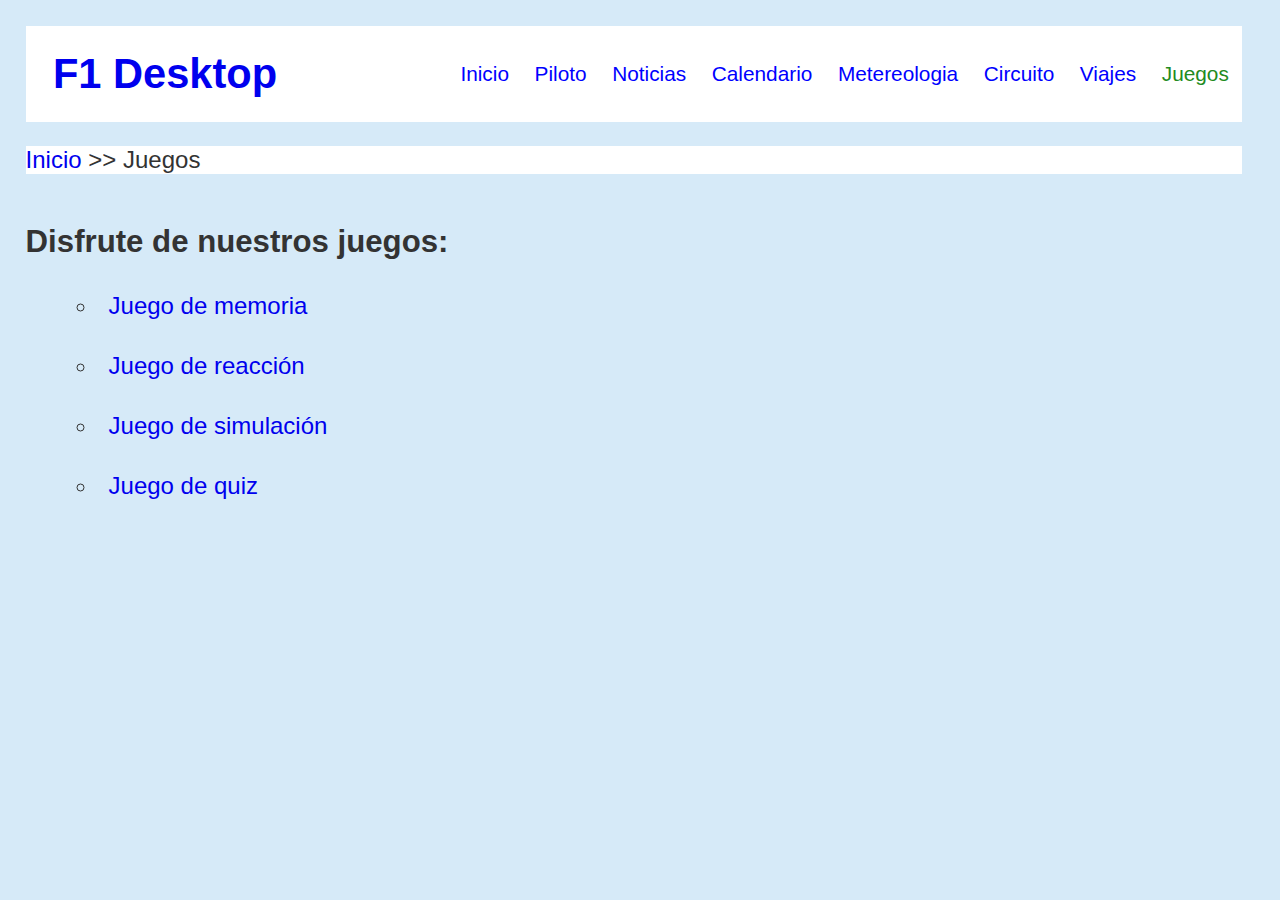
<file: juegos.html>
<!DOCTYPE HTML> 
<html lang="es"> 
<head> 
	<!-- Datos que describen el documento --> 
	<meta charset="UTF-8"/> 
	<meta name ="author" content ="Iyán Solís Rodríguez" />
	<meta name ="description" content ="juegos de f1" /> 
	<meta name ="keywords" content ="F1" /> 
	<meta name ="viewport" content ="width=device-width, initial-scale=1.0" /> 
	<title>F1 Desktop-Juegos</title>  
	<link rel="icon" href="multimedia/imagenes/icono.ico">
	<link rel="stylesheet" type="text/css" href="estilo/estilo.css" />  
	<link rel="stylesheet" type="text/css" href="estilo/layout.css" /> 
</head> 

<body> 
<header>
	<!-- Datos con el contenido que aparece en el navegador --> 
	<h1><a href="index.html" title ="inicio">F1 Desktop</a> </h1> 
		<nav> 
		<a href="index.html" title ="inicio">Inicio</a>
		<a href="piloto.html" title ="piloto">Piloto</a>
		<a href="noticias.html" title ="noticias">Noticias</a>
		<a href="calendario.html" title ="calendario">Calendario</a>
		<a href="metereologia.html" title ="metereologia">Metereologia</a>
		<a href="circuito.html" title ="circuito">Circuito</a>
		<a href="php/viajes.php" title ="viajes">Viajes</a>
		<a href="juegos.html" title ="juegos" class="active">Juegos</a>
	</nav>
</header>


<p ID="migas"><a href="index.html" title ="inicio" >Inicio</a> >> Juegos</p>
</body> 
</html>	

<section>
	<h2>Disfrute de nuestros juegos:</h2>
	<ul>
		<li><a href="memoria.html" title ="juegoMemoria">Juego de memoria</a></li>
		<li><a href="php/semaforo.php" title ="JuegoReaccion">Juego de reacción</a></li>
		<li><a href="simulador.html" title ="juegoSimulador">Juego de simulación</a></li>
		<li><a href="php/quiz.php" title="quiz">Juego de quiz</a></li>
	</ul>
</section>
</file>
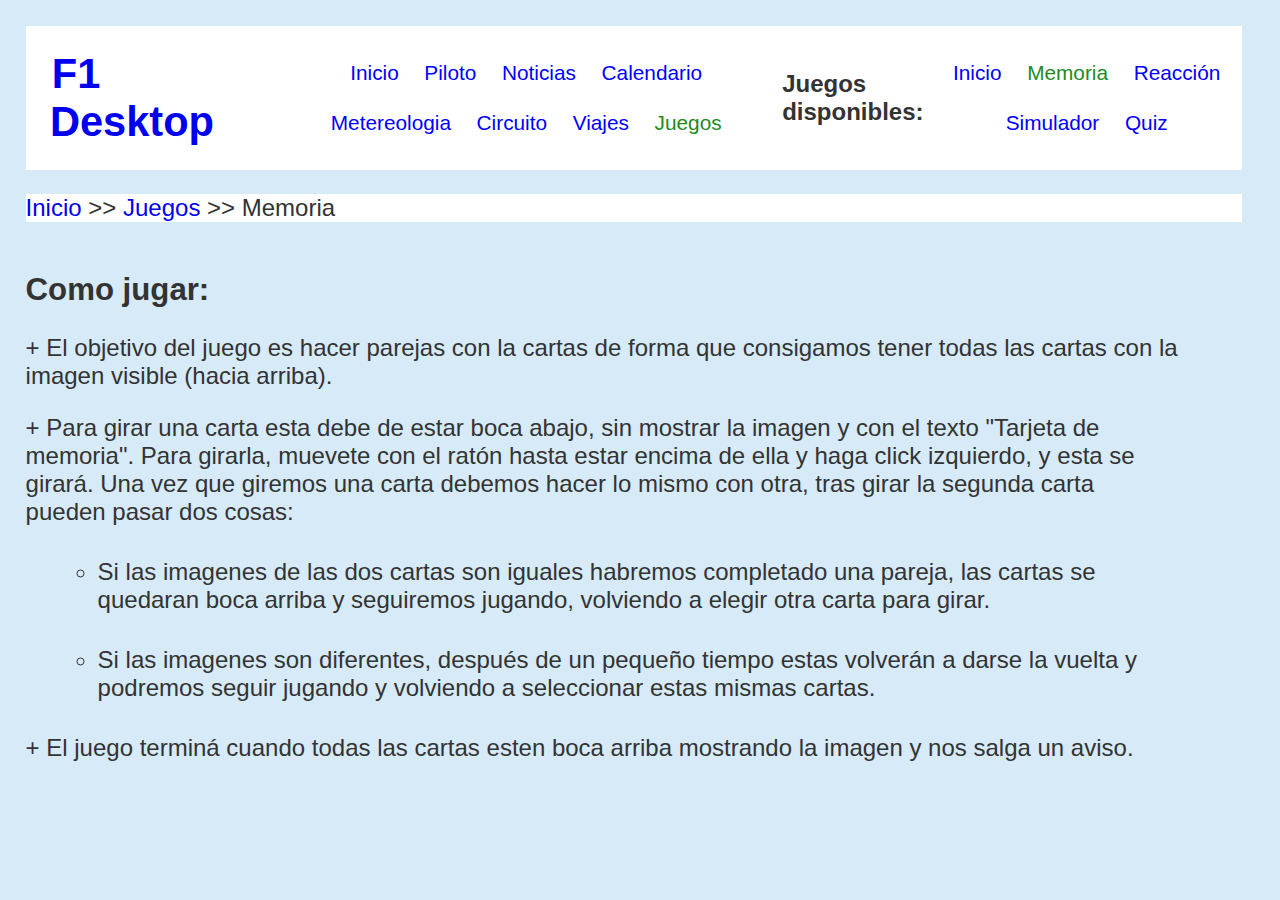
<file: memoria.html>
<!DOCTYPE HTML> 
<html lang="es"> 
<head> 
	<!-- Datos que describen el documento --> 
	<meta charset="UTF-8"/> 
	<meta name ="author" content ="Iyán Solís Rodríguez" />
	<meta name ="description" content ="juegos de f1" /> 
	<meta name ="keywords" content ="F1" /> 
	<meta name ="viewport" content ="width=device-width, initial-scale=1.0" /> 
	<title>F1 Desktop-Juegos</title>  
	<link rel="icon" href="multimedia/imagenes/icono.ico">
	<link rel="stylesheet" type="text/css" href="estilo/estilo.css" />  
	<link rel="stylesheet" type="text/css" href="estilo/layout.css" />    
	<link rel="stylesheet" type="text/css" href="estilo/memoria.css" />  	
	<script src="js/memoria.js"></script>
</head> 

<body> 
<header>
	<!-- Datos con el contenido que aparece en el navegador --> 
	<h1><a href="index.html" title ="inicio">F1 Desktop</a> </h1> 
		<nav> 
		<a href="index.html" title ="inicio">Inicio</a>
		<a href="piloto.html" title ="piloto">Piloto</a>
		<a href="noticias.html" title ="noticias">Noticias</a>
		<a href="calendario.html" title ="calendario">Calendario</a>
		<a href="metereologia.html" title ="metereologia">Metereologia</a>
		<a href="circuito.html" title ="circuito">Circuito</a>
		<a href="php/viajes.php" title ="viajes">Viajes</a>
		<a href="juegos.html" title ="juegos" class="active">Juegos</a>
	</nav>

<h3>Juegos disponibles:</h3>
<nav> 
	<a href="juegos.html" title ="inicioJuegos" >Inicio</a>
	<a href="memoria.html" title ="juegoMemoria" class = "active">Memoria</a>
	<a href="php/semaforo.php" title ="JuegoReaccion">Reacción</a>
	<a href="simulador.html" title ="juegoSimulador">Simulador</a>
	<a href="php/quiz.php" title="quiz">Quiz</a>
</nav>
</header>

<p ID="migas"><a href="index.html" title ="inicio" >Inicio</a> >> <a href="juegos.html" title ="juegos" >Juegos</a> >> Memoria</p>

<main>

	<audio src="multimedia/audios/girarCarta.mp4"></audio>

	<h2> Como jugar:</h2>
	
	<p>+ El objetivo del juego es hacer parejas con la cartas de forma que consigamos tener todas las cartas con la imagen visible (hacia arriba).</p>

	<p>
		+ Para girar una carta esta debe de estar boca abajo, sin mostrar la imagen y con el texto "Tarjeta de memoria". Para girarla, muevete con el ratón hasta 
		estar encima de ella y haga click izquierdo, y esta se girará. Una vez que giremos una carta debemos hacer lo mismo con otra, tras girar la segunda carta 
		pueden pasar dos cosas:
	</p>

	<ul>
		<li>Si las imagenes de las dos cartas son iguales habremos completado una pareja, las cartas se quedaran boca arriba y seguiremos jugando, volviendo a elegir otra carta para girar.</li>
		<li>Si las imagenes son diferentes, después de un pequeño tiempo estas volverán a darse la vuelta y podremos seguir jugando y volviendo a seleccionar estas mismas cartas.</li>
	</ul>

	<p>+ El juego terminá cuando todas las cartas esten boca arriba mostrando la imagen y nos salga un aviso.</p>

	<section></section>
</main>

</body>

</html>
</file>
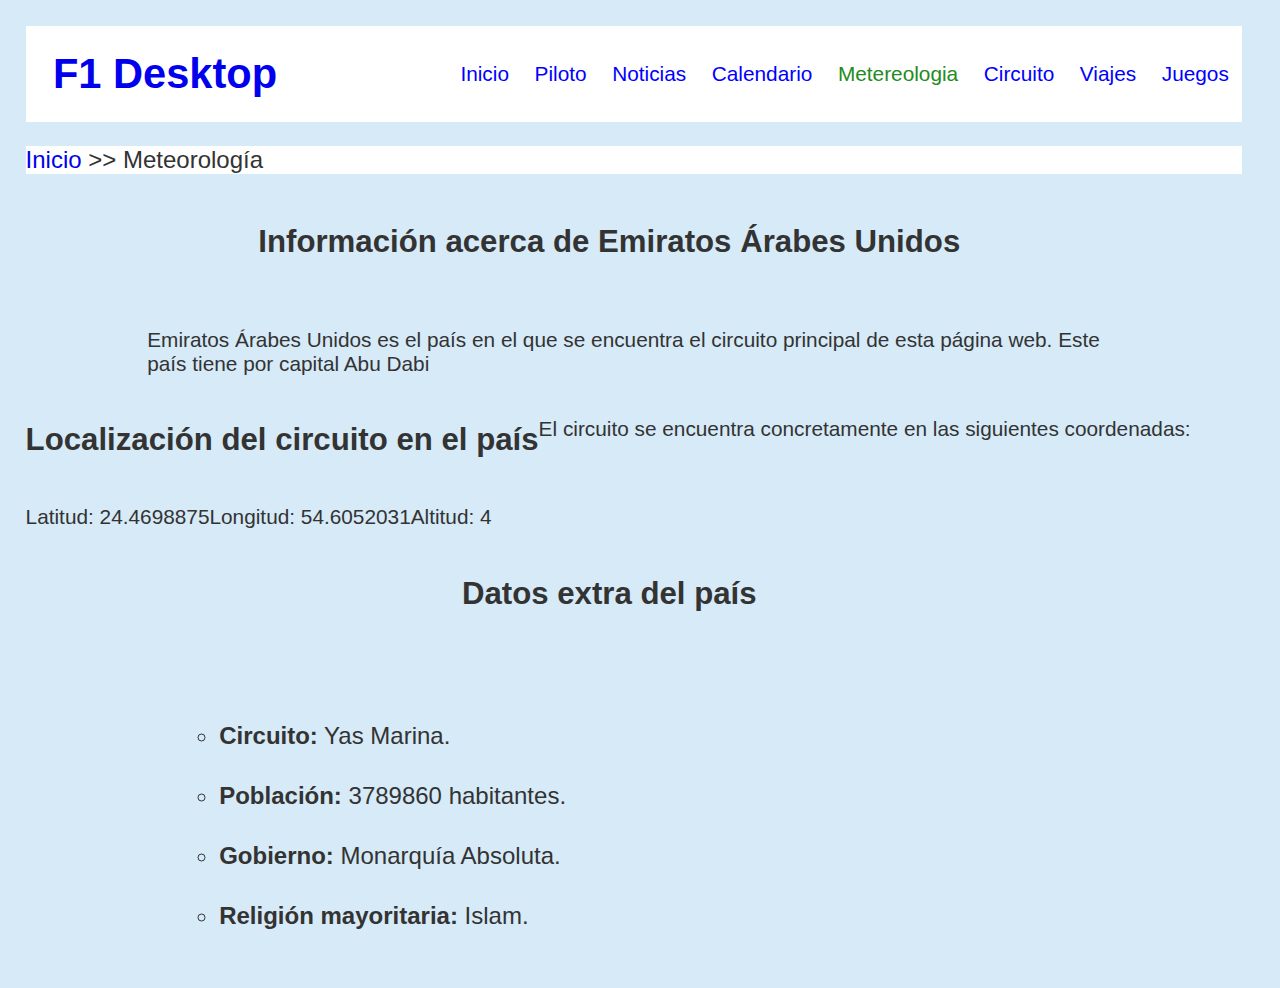
<file: metereologia.html>
<!DOCTYPE HTML> 
<html lang="es"> 
<head> 
	<!-- Datos que describen el documento --> 
	<meta charset="UTF-8"/> 
	<meta name ="author" content ="Iyán Solís Rodríguez" />
	<meta name ="description" content ="Metereologia que afecta a la F1" /> 
	<meta name ="keywords" content ="F1" /> 
	<meta name ="viewport" content ="width=device-width, initial-scale=1.0" /> 
	<title>F1 Desktop-Metereologia</title> 
	<link rel="icon" href="multimedia/imagenes/icono.ico">
	<link rel="stylesheet" type="text/css" href="estilo/estilo.css" /> 
	<link rel="stylesheet" type="text/css" href="estilo/layout.css" />
	<link rel="stylesheet" type="text/css"  href="estilo/article_elements.css"> 
	<script src="https://code.jquery.com/jquery-3.7.1.min.js"
	integrity="sha256-/JqT3SQfawRcv/BIHPThkBvs0OEvtFFmqPF/lYI/Cxo="
	crossorigin="anonymous"></script>
	<script src="js/pais.js"></script>
</head> 

<body> 

	<header>
	<!-- Datos con el contenido que aparece en el navegador --> 
	<h1> <a href="index.html" title ="inicio">F1 Desktop</a> </h1> 
		<nav> 
		<a href="index.html" title ="inicio">Inicio</a>
		<a href="piloto.html" title ="piloto">Piloto</a>
		<a href="noticias.html" title ="noticias">Noticias</a>
		<a href="calendario.html" title ="calendario">Calendario</a>
		<a href="metereologia.html" title ="metereologia" class="active">Metereologia</a>
		<a href="circuito.html" title ="circuito">Circuito</a>
		<a href="php/viajes.php" title ="viajes">Viajes</a>
		<a href="juegos.html" title ="juegos">Juegos</a>
	</nav>
</header>
<p ID="migas"><a href="index.html" title="inicio">Inicio</a> >> Meteorología</p>

<script>
	pais.showTitle();
	pais.showIntroduccion();
</script>

<h2>Localización del circuito en el país</h2>
<p>El circuito se encuentra concretamente en las siguientes coordenadas:</p>


<script>
	pais.writeCoords();
	pais.showExtraData();
</script>

<script> pais.consultarMeteorologia();</script>

</body> 
</html>
</file>
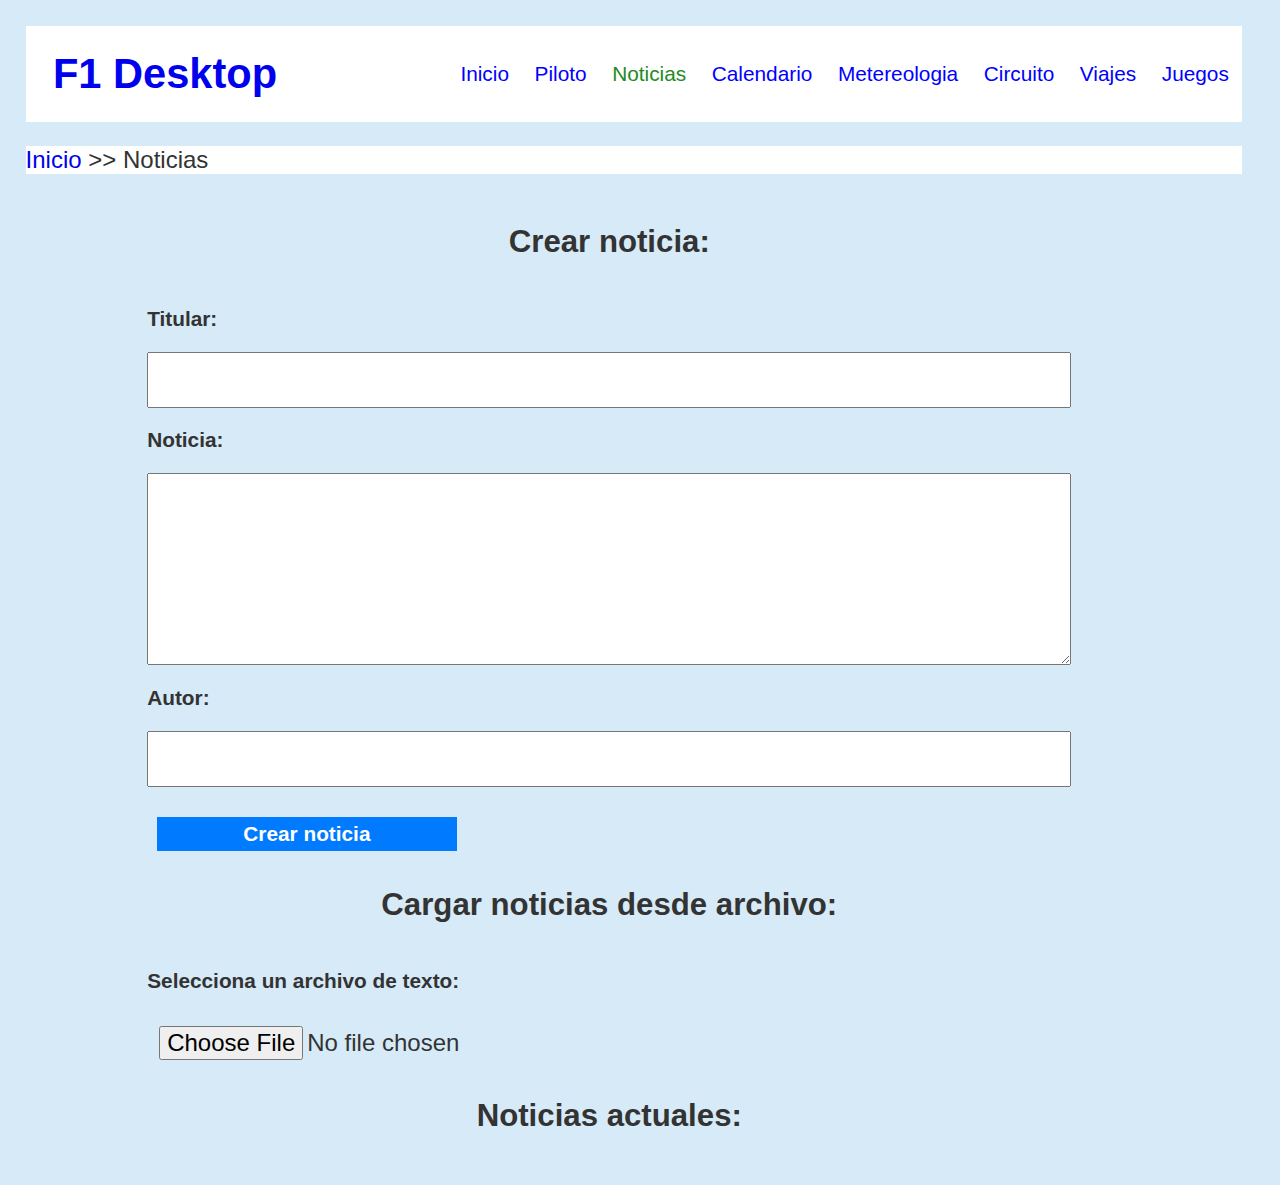
<file: noticias.html>
<!DOCTYPE HTML> 
<html lang="es"> 
<head> 
	<!-- Datos que describen el documento --> 
	<meta charset="UTF-8"/> 
	<meta name ="author" content ="Iyán Solís Rodríguez" />
	<meta name ="description" content ="Noticias acerca la F1" /> 
	<meta name ="keywords" content ="F1" /> 
	<meta name ="viewport" content ="width=device-width, initial-scale=1.0" /> 
	<title>F1 Desktop-Noticias</title>  
	<link rel="icon" href="multimedia/imagenes/icono.ico">
	<link rel="stylesheet" type="text/css" href="estilo/estilo.css" />
	<link rel="stylesheet" type="text/css" href="estilo/layout.css" />
	<link rel="stylesheet" type="text/css"  href="estilo/article_elements.css"> 
	<script src="https://code.jquery.com/jquery-3.7.1.min.js"
	integrity="sha256-/JqT3SQfawRcv/BIHPThkBvs0OEvtFFmqPF/lYI/Cxo="
	crossorigin="anonymous"></script>
	<script src="js/noticias.js"></script> 	
</head> 

<body> 
<header>
	<!-- Datos con el contenido que aparece en el navegador --> 
	<h1><a href="index.html" title ="inicio">F1 Desktop</a> </h1> 
		<nav> 
		<a href="index.html" title ="inicio">Inicio</a>
		<a href="piloto.html" title ="piloto">Piloto</a>
		<a href="noticias.html" title ="noticias" class="active">Noticias</a>
		<a href="calendario.html" title ="calendario">Calendario</a>
		<a href="metereologia.html" title ="metereologia">Metereologia</a>
		<a href="circuito.html" title ="circuito">Circuito</a>
		<a href="php/viajes.php" title ="viajes">Viajes</a>
		<a href="juegos.html" title ="juegos">Juegos</a>
	</nav>
</header>
	
	<p ID="migas"><a href="index.html" title ="inicio" >Inicio</a> >> Noticias</p>	
	
	<section>
		<h2>Crear noticia:</h2>
		<label for="titulo">Titular:</label>
		<input type="text" name="titulo" id="titulo">
		<label for="descripcion">Noticia:</label>
		<textarea id="descripcion" name="descripcion"></textarea>
		<label for="autor">Autor:</label>
		<input type="text" name="autor" id="autor">
		<button onclick="noticias.crearNoticia()">Crear noticia</button>
	</section>
	

	<section >
		<h2>Cargar noticias desde archivo:</h2>
		<label for="inputNoticias">Selecciona un archivo de texto:</label>
		<input id="inputNoticias" type="file" onchange="noticias.readInputFile(this.files);" accept=".txt">
	</section>
	
	
	
	<section >
		<h2> Noticias actuales:</h2>
	</section>

</body> 
</html>
</file>
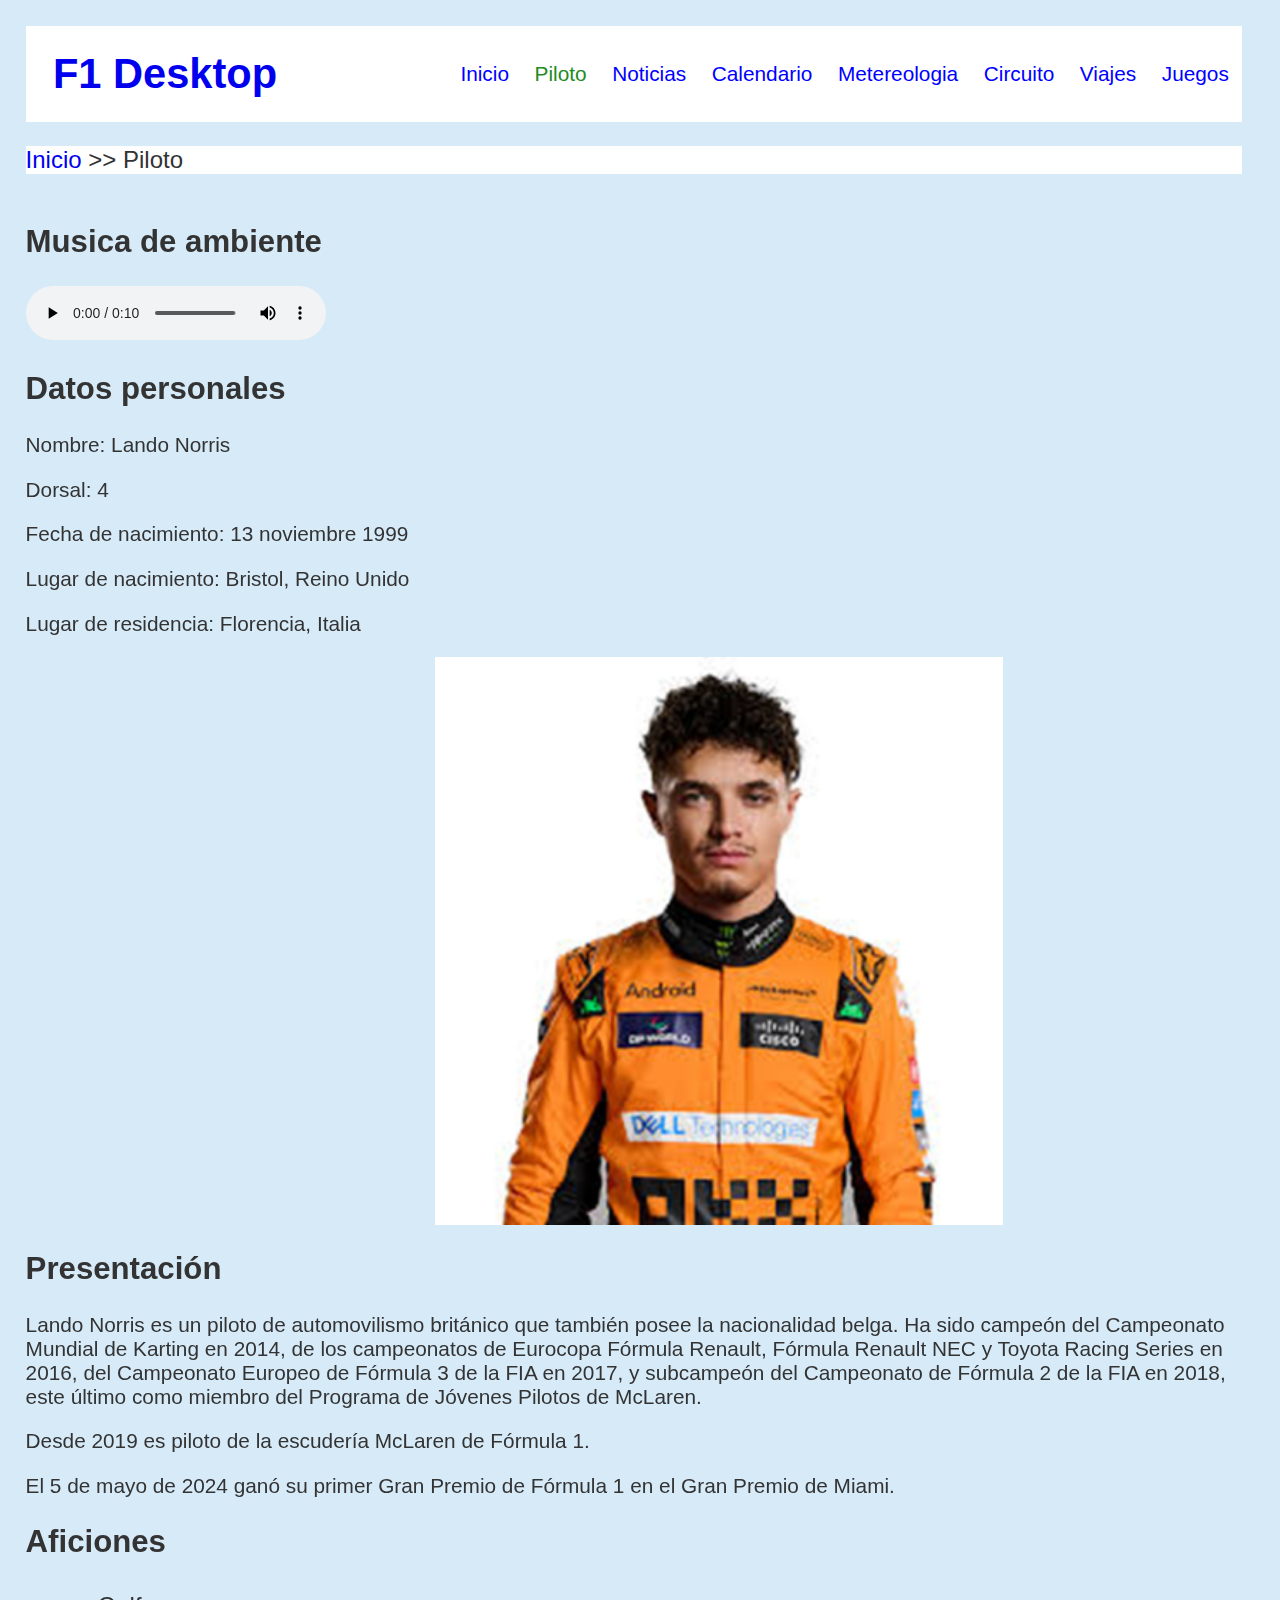
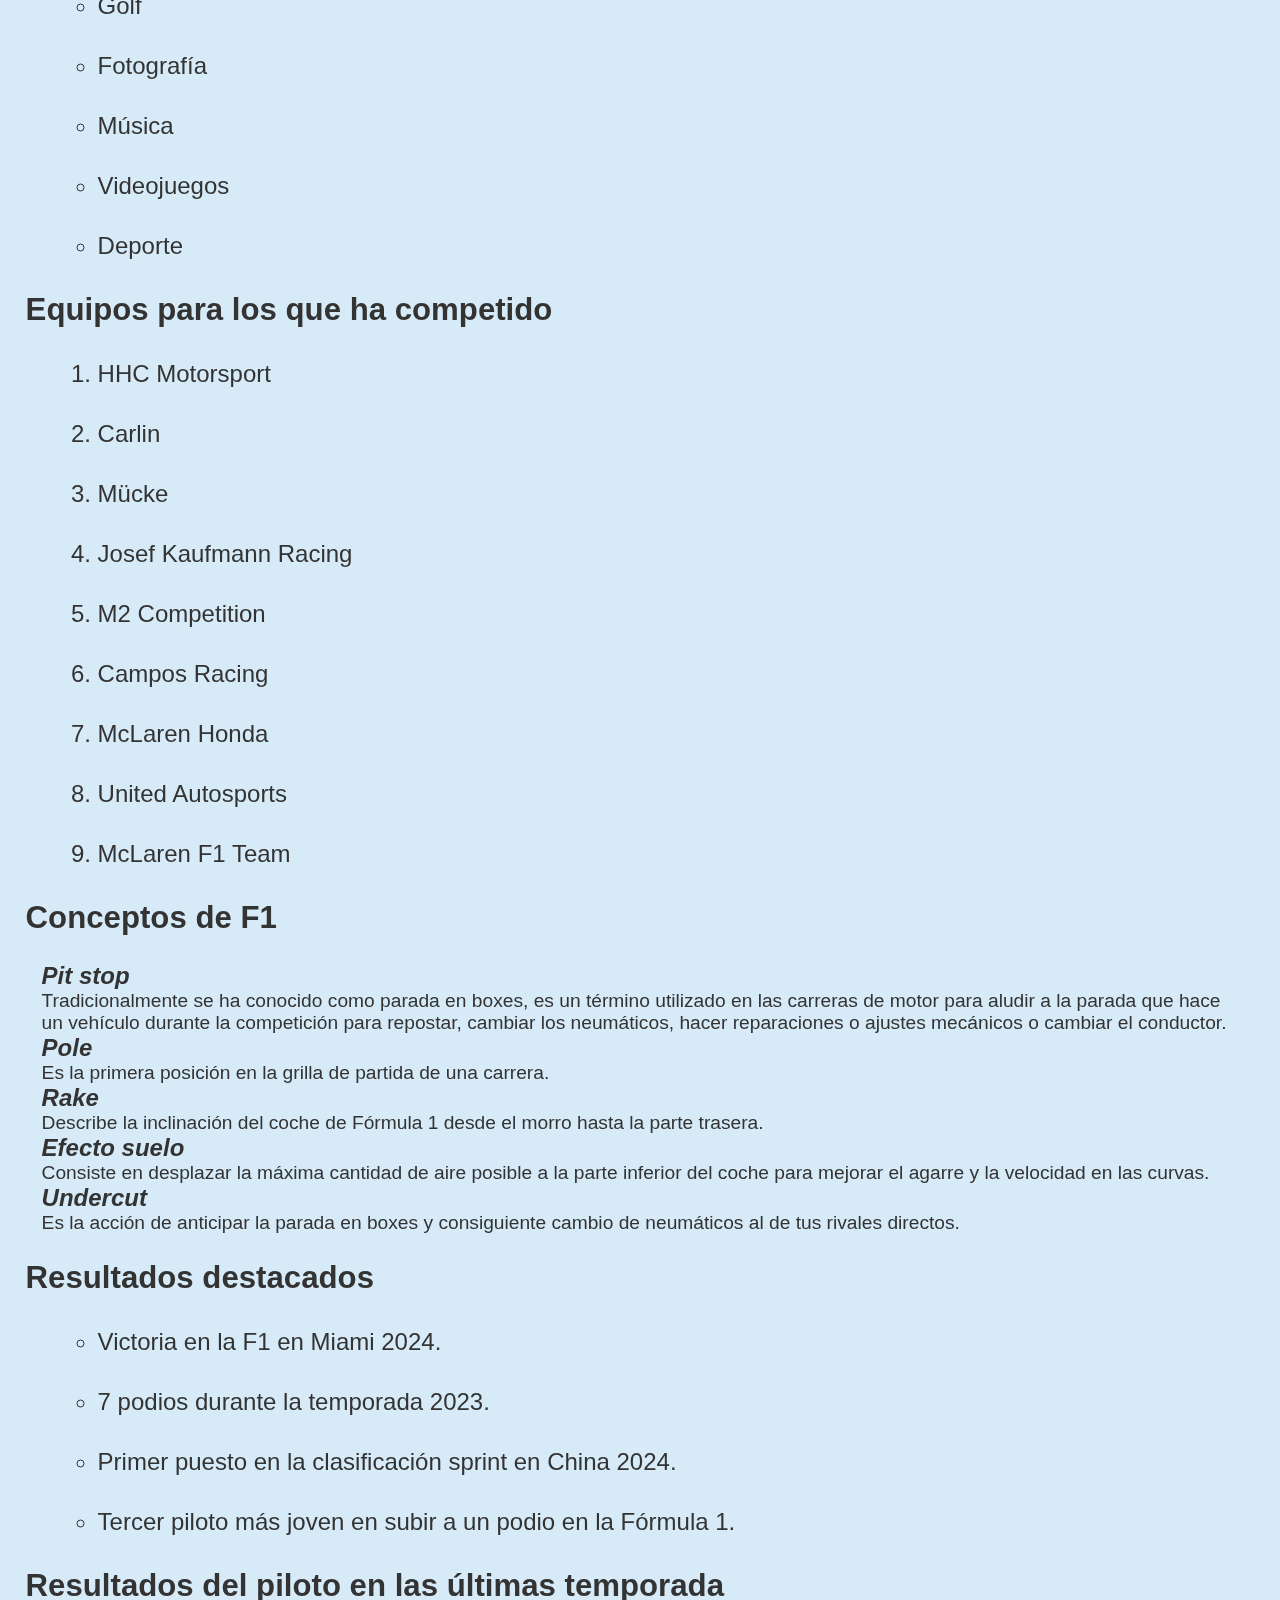
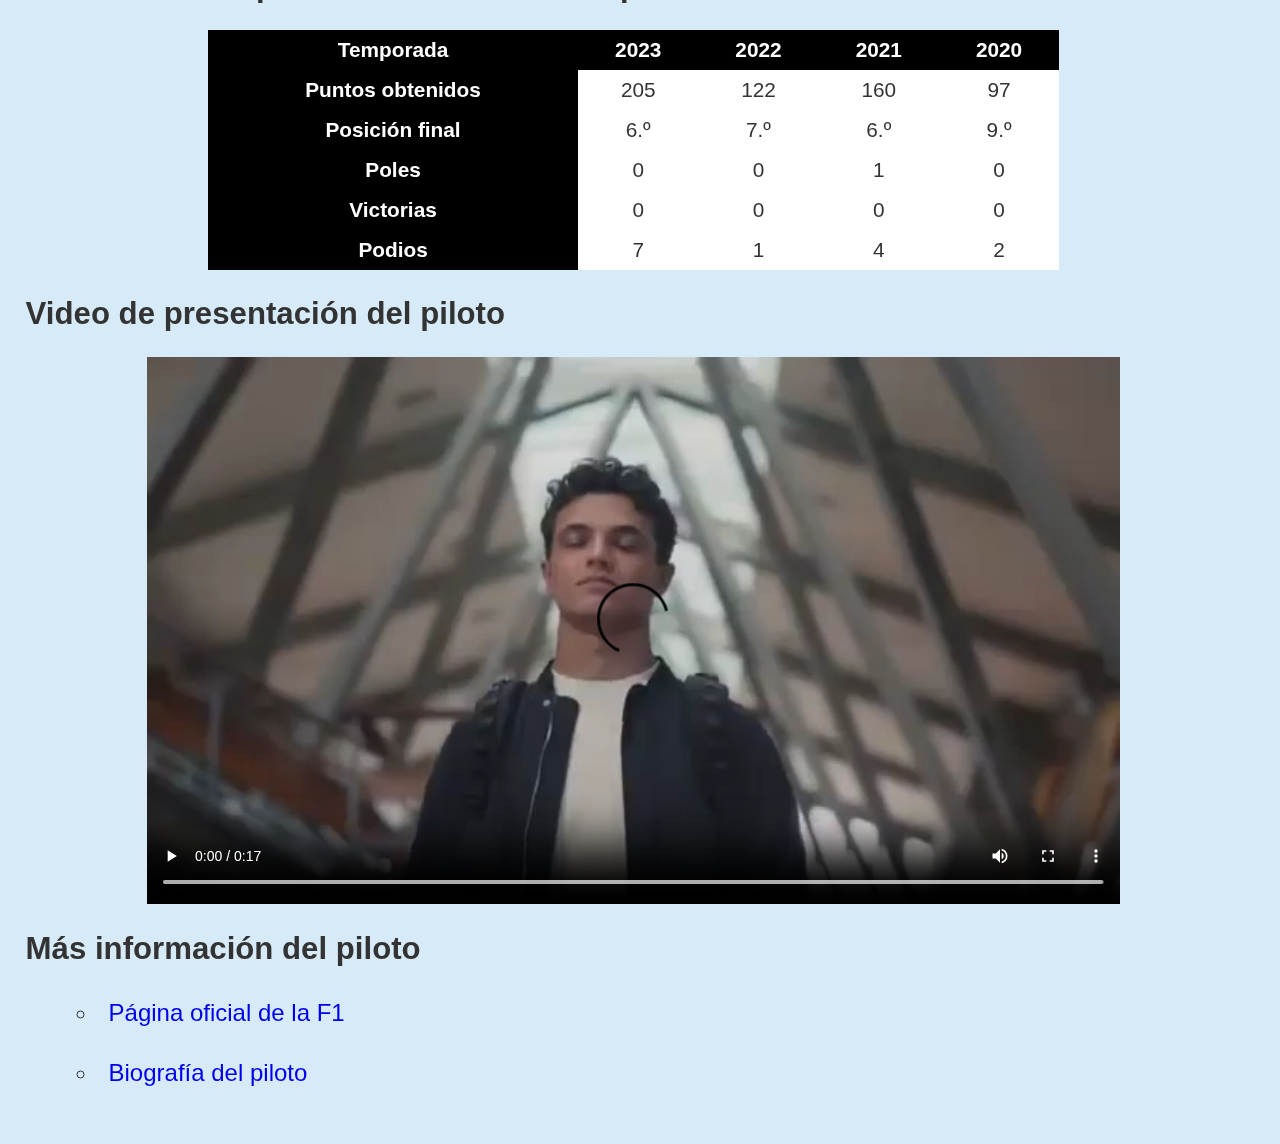
<file: piloto.html>
<!DOCTYPE HTML> 
<html lang="es"> 
<head> 
	<!-- Datos que describen el documento --> 
	<meta charset="UTF-8"/> 
	<meta name ="author" content ="Iyán Solís Rodríguez" />
	<meta name ="description" content ="Informacion acerca de uno de los pilotos de F1" /> 
	<meta name ="keywords" content ="F1" /> 
	<meta name ="viewport" content ="width=device-width, initial-scale=1.0" /> 
	<title>F1 Desktop-Piloto</title> 
	<link rel="icon" href="multimedia/imagenes/icono.ico">
	<link rel="stylesheet" type="text/css" href="estilo/estilo.css" /> 
	<link rel="stylesheet" type="text/css" href="estilo/layout.css" /> 
</head> 

<body> 
	<header>
		<!-- Datos con el contenido que aparece en el navegador --> 
		<h1><a href="index.html" title ="inicio">F1 Desktop</a> </h1> 
		<nav> 
			<a href="index.html" title ="inicio">Inicio</a>
			<a href="piloto.html" title ="piloto" class="active">Piloto</a>
			<a href="noticias.html" title ="noticias">Noticias</a>
			<a href="calendario.html" title ="calendario">Calendario</a>
			<a href="metereologia.html" title ="metereologia">Metereologia</a>
			<a href="circuito.html" title ="circuito">Circuito</a>
			<a href="php/viajes.php" title ="viajes">Viajes</a>
			<a href="juegos.html" title ="juegos">Juegos</a>
		</nav>	
	</header>
	
	<p ID="migas"><a href="index.html" title ="inicio" >Inicio</a> >> Piloto</p>	
	
	<main>
	
	<h2>Musica de ambiente</h2> 
	<audio controls>
        <source src="multimedia/audios/musicaFondoPaginaPiloto.mp3" type="audio/mpeg">
        <source src="multimedia/audios/musicaFondoPaginaPiloto.wav" type="audio/wav">
        Tu navegador no soporta la etiqueta de audio.
    </audio>
	
	<section id="DatosPiloto">
		
		<h2>Datos personales</h2> 
		<p>Nombre: Lando Norris</p>
		<p>Dorsal: 4</p>
		<p>Fecha de nacimiento: 13 noviembre 1999</p>
		<p>Lugar de nacimiento: Bristol, Reino Unido</p>
		<p>Lugar de residencia: Florencia, Italia</p>
	
		<figure>
			<picture>
				<source srcset="multimedia/imagenes/LandoNorrisImg1.png" media="(max-width: 465px)">
				<source srcset="multimedia/imagenes/landoNorrisImg1_350x350.png" media="(max-width: 799px)">
				<img src="multimedia/imagenes/landoNorrisImg1_400x400.png" alt="Foto frontal de Lando Norris" loading=lazy>
			</picture>
		</figure>
	
	</section>
	
	<section id="PresentaciónPiloto">
	<h2>Presentación</h2> 
	<p>Lando Norris es un piloto de automovilismo británico que también posee 
	la nacionalidad belga. Ha sido campeón del Campeonato Mundial de Karting 
	en 2014, de los campeonatos de Eurocopa Fórmula Renault, Fórmula Renault 
	NEC y Toyota Racing Series en 2016, del Campeonato Europeo de Fórmula 3 de 
	la FIA en 2017, y subcampeón del Campeonato de Fórmula 2 de la FIA en 2018, 
	este último como miembro del Programa de Jóvenes Pilotos de McLaren.​</p>
	<p>Desde 2019 es piloto de la escudería McLaren de Fórmula 1.</p>
	<p>El 5 de mayo de 2024 ganó su primer Gran Premio de Fórmula 1 en 
	el Gran Premio de Miami.</p>
	</section>
	
	<section id="AficionesPiloto">
	<h2>Aficiones</h2> 
	<ul>
		<li> Golf </li>
		<li> Fotografía </li>
		<li> Música </li>
		<li> Videojuegos </li>
		<li> Deporte </li>
	</ul>
	</section>
	
	<section id="EquiposPilotoEnF1">
	<h2>Equipos para los que ha competido</h2> 
	<ol>
		<li>HHC Motorsport</li>
		<li>Carlin</li>
		<li>Mücke</li>
		<li>Josef Kaufmann Racing</li>
		<li>M2 Competition</li>
		<li>Campos Racing</li>
		<li>McLaren Honda</li>
		<li>United Autosports</li>
		<li>McLaren F1 Team</li>
	</ol>
	</section>
	
	<article id="ConceptosF1">
	<h2>Conceptos de F1</h2> 
	<dl>
		<dt> Pit stop </dt>
		<dd>Tradicionalmente se ha conocido como parada en boxes, es un
		término utilizado en las carreras de motor para aludir a la 
		parada que hace un vehículo durante la competición para repostar, 
		cambiar los neumáticos, hacer reparaciones o ajustes mecánicos o 
		cambiar el conductor.</dd>
		
		<dt> Pole </dt>
		<dd>Es la primera posición en la grilla de partida de una carrera. </dd>
		
		<dt> Rake </dt>
		<dd>Describe la inclinación del coche de Fórmula 1 desde el morro hasta 
		la parte trasera.</dd>
		
		<dt> Efecto suelo </dt>
		<dd>Consiste en desplazar la máxima cantidad de aire posible a la parte
		inferior del coche para mejorar el agarre y la velocidad en las curvas.</dd>
		
		<dt> Undercut </dt>
		<dd>Es la acción de anticipar la parada en boxes y consiguiente cambio de 
		neumáticos al de tus rivales directos.</dd>
	</dl>
	</article>
	
	<section id="ResultadosPilotoEnF1">
	<h2>Resultados destacados</h2> 
	<ul>
		<li> Victoria en la F1 en Miami 2024.</li>
		<li> 7 podios durante la temporada 2023.</li>
		<li> Primer puesto en la clasificación sprint en China 2024. </li>
		<li> Tercer piloto más joven en subir a un podio en la Fórmula 1.</li>
	</ul>
	
	<h2>Resultados  del piloto en las últimas temporada</h2>
	<table id="ResultadosUltimasTemporadas">
	<tr>
		<th scope="col" id="temporadas">Temporada</th>
		<th scope="col" id="2023">2023</th>
		<th scope="col" id="2022">2022</th>
		<th scope="col" id="2021">2021</th>
		<th scope="col" id="2020">2020</th>
	</tr>
	<tr>
		<th scope="row" id="puntosObtenidos" headers="temporadas">Puntos obtenidos</th>
			<td  headers="puntosObtenidos 2023">205</td>
			<td  headers="puntosObtenidos 2022">122</td>
			<td  headers="puntosObtenidos 2021">160</td>
			<td  headers="puntosObtenidos 2020">97</td>
	</tr>
	<tr>
		<th scope="row" id="posicionFinal" headers="temporadas">Posición final</th>
			<td  headers="posicionFinal 2023">6.º</td>
			<td  headers="posicionFinal 2022">7.º</td>
			<td  headers="posicionFinal 2021">6.º</td>
			<td  headers="posicionFinal 2020">9.º</td>
	</tr>
	<tr>
		<th scope="row" id="poles" headers="temporadas">Poles</th>
			<td  headers="poles 2023">0</td>
			<td  headers="poles 2022">0</td>
			<td  headers="poles 2021">1</td>
			<td  headers="poles 2020">0</td>
	</tr>
	<tr>
		<th scope="row" id="victorias" headers="temporadas">Victorias</th>
			<td  headers="victorias 2023">0</td>
			<td  headers="victorias 2022">0</td>
			<td  headers="victorias 2021">0</td>
			<td  headers="victorias 2020">0</td>
	</tr>
		<tr>
		<th scope="row" id="podios" headers="temporadas">Podios</th>
			<td  headers="podios 2023">7</td>
			<td  headers="podios 2022">1</td>
			<td  headers="podios 2021">4</td>
			<td  headers="podios 2020">2</td>
	</tr>
	</table>
	</section>
	
	<h2>Video de presentación del piloto</h2>
	<video controls>
        <source src="multimedia/videos/LandoNorris_PresentationVideo.mp4" type="video/mp4">
        <source src="multimedia/videos/LandoNorris_PresentationVideo.webm" type="video/webm">
        Tu navegador no soporta la etiqueta de video.
    </video>
	
	
	<aside>
	<h2>Más información del piloto</h2>
	 <ul>
		<li> <a href="https://www.formula1.com/en/drivers/lando-norris">Página oficial de la F1</a> </li>
		<li> <a href="https://es.wikipedia.org/wiki/Lando_Norris">Biografía del piloto</a></li>
	</ul>
	</aside>
	
	</main>
	
</body> 
</html>
</file>
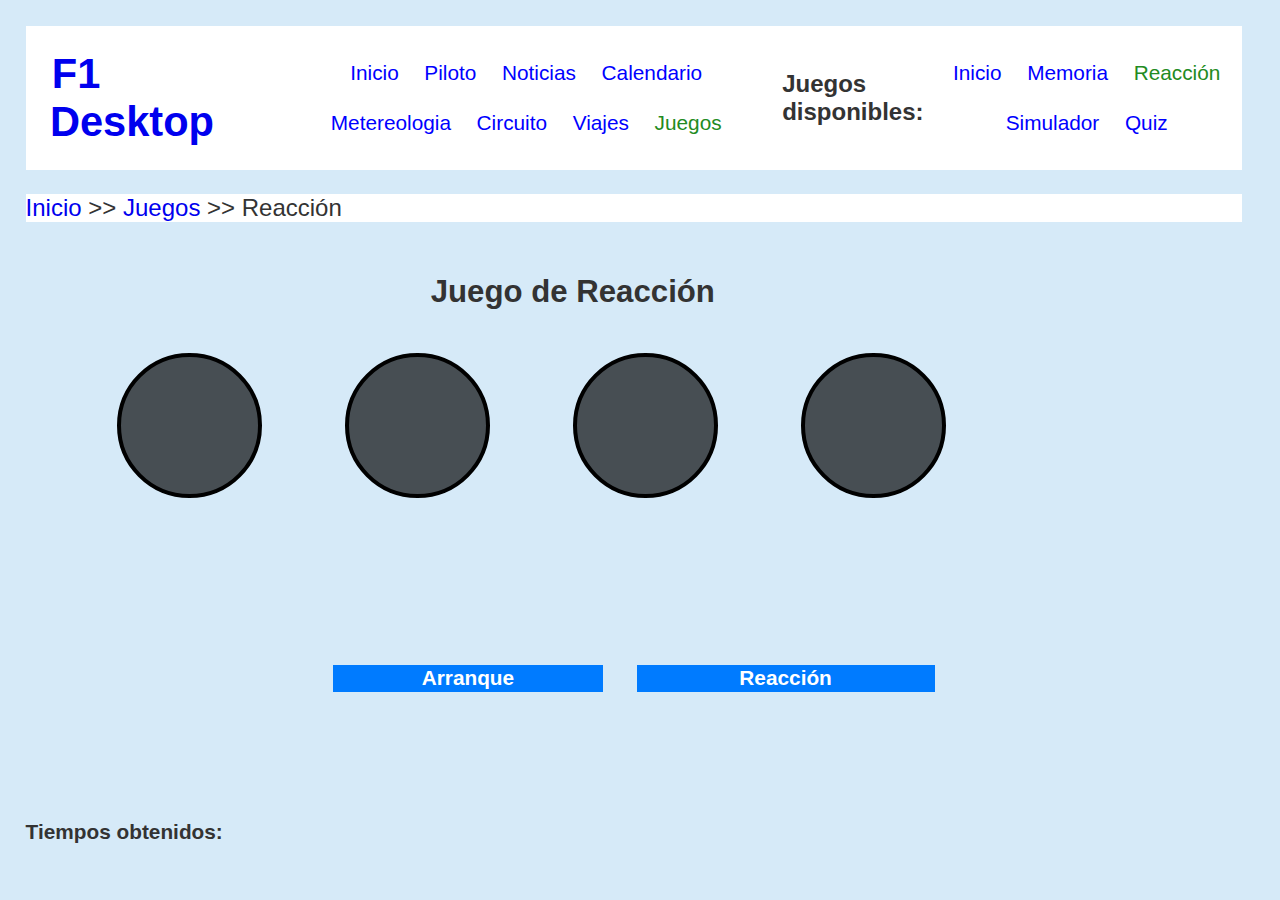
<file: semaforo.html>
<!DOCTYPE HTML> 
<html lang="es"> 
<head> 
	<!-- Datos que describen el documento --> 
	<meta charset="UTF-8"/> 
	<meta name ="author" content ="Iyán Solís Rodríguez" />
	<meta name ="description" content ="juegos de f1" /> 
	<meta name ="keywords" content ="F1" /> 
	<meta name ="viewport" content ="width=device-width, initial-scale=1.0" /> 
	<title>F1 Desktop-Juegos</title>  
	<link rel="icon" href="multimedia/imagenes/icono.ico">
	<link rel="stylesheet" type="text/css" href="estilo/estilo.css" />  
	<link rel="stylesheet" type="text/css" href="estilo/layout.css" /> 
	<link rel="stylesheet" type="text/css" href="estilo/semaforo.css" /> 
	<script src="js/semaforo.js"></script>
</head> 

<body> 
<header>
	<!-- Datos con el contenido que aparece en el navegador --> 
	<h1><a href="index.html" title ="inicio">F1 Desktop</a> </h1> 
		<nav> 
		<a href="index.html" title ="inicio">Inicio</a>
		<a href="piloto.html" title ="piloto">Piloto</a>
		<a href="noticias.html" title ="noticias">Noticias</a>
		<a href="calendario.html" title ="calendario">Calendario</a>
		<a href="metereologia.html" title ="metereologia">Metereologia</a>
		<a href="circuito.html" title ="circuito">Circuito</a>
		<a href="php/viajes.php" title ="viajes">Viajes</a>
		<a href="juegos.html" title ="juegos" class="active">Juegos</a>
	</nav>

<h3>Juegos disponibles:</h3>
<nav> 
	<a href="juegos.html" title ="inicioJuegos">Inicio</a>
	<a href="memoria.html" title ="juegoMemoria">Memoria</a>
	<a href="php/semaforo.php" title ="JuegoReaccion" class="active">Reacción</a>
	<a href="simulador.html" title ="juegoSimulador">Simulador</a>
	<a href="php/quiz.php" title="quiz">Quiz</a>
</nav>
</header>


<p ID="migas"><a href="index.html" title ="inicio" >Inicio</a> >> <a href="juegos.html" title ="juegos" >Juegos</a> >> Reacción</p>

<main>
	<script>const s = new Semaforo();</script>
</main>

<h4>Tiempos obtenidos:</h4>

</body> 
</html>
</file>
<file: estilo/estilo.css>
/* (Especificidad: 0,0,1) */
body {
    margin: 2%;
    width: 95%;
    font-family: "Arial", sans-serif;
    background-color: #d6eaf8;
    color: #333333;
    word-wrap: break-word;
    font-size: 1.3rem;
}

/* (Especificidad: 0,0,1) */
audio{
    width: 100%;
    max-width: 300px;
}

/* (Especificidad: 0,0,1) */
h1 {
    color: #0000ff; /* Hereda el color de fondo del body */
}

/* (Especificidad: 0,0,1) */
h3 {
    font-family: "Franklin Gothic Medium", sans-serif;
    font-size: 1.5rem;
}

/* (Especificidad: 0,0,1) */
header {
    background-color: #ffffff; /* Hereda el color del body */
}

/* (Especificidad: 0,0,2) */
header + p {
    text-align: left;
    font-size: 1.5rem;
    width: 100%;
    background-color: white; /* Hereda el color del body */
}

/* (Especificidad: 0,0,1) */
a {
    font-family: "Trebuchet MS", sans-serif;
    text-decoration: none;
}

/* (Especificidad: 0,0,1) */
nav {
    display: flex;
    flex-wrap: wrap;
    justify-content: center;
}

/* (Especificidad: 0,0,2) */
nav a {
    padding: 0.8rem ;
    color: #0000ff; /* Hereda el color de fondo de header*/
    font-size: 1.3rem;
    transition: color 0.3s ease;
    text-align: center;
}

/* (Especificidad: 0,1,1) */
nav .active {
    color: #228B22;  /* Hereda el color de fondo de header*/
}

/* (Especificidad: (0,1,2) */
nav a:hover {
    color: #f90404; /* Hereda el color de fondo de header*/
}

/* (Especificidad: 0,0,1) */
ol, ul {
    margin: 2rem;
    font-size: 1.5rem;
    width: 90%;
}


/* (Especificidad: 0,0,1) */
li{
    margin-top: 2rem;
}

/* (Especificidad: 0,0,1) */
ul {
    list-style-type: circle;
}

/* (Especificidad: 0,0,2) */
ul img {
    padding-bottom: 2rem;
    width: 50%;
    height: auto;
}

/* (Especificidad: 0,0,2) */
dl dt {
    margin-left: 1rem;
    font-style: italic;
    font-weight: bold;
    font-size: 1.5rem;
}

/* (Especificidad: 0,0,2) */
dl dd {
    margin-left: 1rem;
    font-size: 1.2rem;
}

/* (Especificidad: 0,0,1) */
table {
    font-size: 1.3rem;
    width: 70%;
    margin: auto;
    height: auto;
    border-collapse: collapse;
}

/* (Especificidad: 0,0,2) */
table th {
    background-color: black;
    color: white;
    text-align: center;
    padding: 0.5rem;
}

/* (Especificidad: 0,0,2) */
table tr {
    background-color: #ffffff;  /* Hereda el color de body*/
    text-align: center;
}

/* (Especificidad: 0,0,1) */
video {
    width: 80%;
    height: auto;
    display: block;
    margin-left: auto;
    margin-right: auto;
}

/* (Especificidad: 0,0,1) */
img {
    padding-left: 15%;
    width: 75%;
    display: block;
    height: auto;
}

/* (Especificidad: 0,0,1) */
button {
    margin: 1%;
    padding: 0.5%;
    font-size: 1.3rem;
    max-width: 300px;
    background-color: #007bff;
    color: white;
    border: none;
    cursor: pointer;
    transition: background-color 0.3s ease;
    font-weight: bold;
}

/* (Especificidad: 0,0,2) */
article button {
    position: absolute;
    width: 1.5em;
    height: 1.5em;
    padding: 0.5em;
    border: none;
    border-radius: 50%;
    cursor: pointer;
    background-color: #fff;
    color: black;
    font-size: 1em;
    display: flex;
    flex-direction: column;
    align-items: center;
    justify-content: center;
}

/* (Especificidad: 0,0,2) */
article img {
    width: 100%;
    max-width: 100vh;
    height: 50vh;
    position: absolute;
    transition: all 0.5s;
    object-fit: cover;
    border-radius: 0.5em;
    margin: auto;
}

/* (Especificidad: 0,1,1) */
button:nth-of-type(2) {
    top: 50%;
    left: 17%;
}

/* (Especificidad: 0,1,1) */
button:nth-of-type(1) {
    top: 50%;
    right: 2%;
}

/* (Especificidad: 0,0,2) */
script + article {
    width: 70%;
    max-width: 100vh;
    height: 50vh;
    position: relative;
    overflow: hidden;
}

/* (Especificidad: 0,1,1) */
button:hover {
    background-color: #0056b3;  /* Hereda el color de button*/
}

/* (Especificidad: 0,0,1) */
section {
    width: 80%;
    height: fit-content;
}

/* (Especificidad: 0,1,2) */
section > div:first-of-type {
    margin: auto;
    width: 80%;
    height: 50vh;
}

/* (Especificidad: 0,0,1) */
canvas {
    max-height: 450px;
    width: 85%;
    border: 0.05rem solid black;
    margin-top: 5%;
    margin-bottom: 5%;
}

/* (Especificidad: 0,0,1) */
select {
    display: block;
    font-size: 1.5rem;
    margin: 1rem 0;
    padding: 0.5rem;
    width: 50%;
    box-sizing: border-box;
}

/* (Especificidad: 0,0,1) */
svg {
    align-items: center;
    width: 90%;
    border-color: black;
}

@media (max-width: 670px) {

    /* (Especificidad: 0,0,1) */
    select {
        width: 90%;        
        /*Redefinición de width para que no se
        vea muy pequeño en telefonos*/
    }

    /* (Especificidad: 0,0,1) */
    body {
        font-size: 1.2rem;  
        /*Redefinición de pading para reducir el tamaño
        del texto en moviles y que no se vea tan grande*/
    }

    /* (Especificidad: 0,0,2) */
    nav a {
        padding: 0%;
        /*Redefinición de pading para reducir el tamaño
        de la navegación en moviles*/
    }

    /* (Especificidad: 0,0,1) */
    table {
       font-size: 0.8rem;
        /*Redefinición del tamnaño de funete para
        reducir el tamaño de la tabla en moviles*/
    }
}
</file>
<file: estilo/layout.css>
/* (Especificidad: 0,0,1) */
body {
  margin: 2%;
  width: 95%;
  display: flex;
  flex-wrap: wrap;
}

/* (Especificidad: 0,0,1) */
h1 {
  margin: 2%;
  width: 25%;
}

/* (Especificidad: 0,0,1) */
audio{
  width: 100%;
  max-width: 300px;
}

p a{
  padding: 0%;
}

/* (Especificidad: 0,0,1) */
a{
  padding: 1%;
}

/* (Especificidad: 0,0,1) */
header {
  width: 100%;
	display: flex;
	flex-direction: row;
	align-items: center;
	justify-content: space-between;
}

/* (Especificidad: 0,0,1) */
nav {
  display: flex;
  flex-wrap: wrap;
  justify-content: center;
}

/* (Especificidad: 0,0,2) */
nav a {
  padding: 0.8rem ;
  text-align: center;
}

/* (Especificidad: 0,0,2) */
header + p {
  text-align: left;
  width: 100%;
}

/* (Especificidad: 0,0,1) */
ol, ul {
  margin-top: 2rem;
  margin-right: 2rem;
  margin-bottom: 2rem;
  width: 90%;
  word-wrap: break-word;
}

/* (Especificidad: 0,0,1) */
li{
  margin-top: 2rem;
}

/* (Especificidad: 0,0,2) */
ul img {
  padding-bottom: 2rem;
  width: 50%;
  height: auto;
}

/* (Especificidad: 0,0,2) */
dl dt {
  margin-left: 1rem;
}

/* (Especificidad: 0,0,2) */
dl dd {
  margin-left: 1rem;
}

/* (Especificidad: 0,0,1) */
table {
  width: 70%;
  margin: auto;
  height: auto;
}

/* (Especificidad: 0,0,2) */
table th {
  text-align: center;
  padding: 0.5rem;
}

/* (Especificidad: 0,0,2) */
table tr {
  text-align: center;
}

/* (Especificidad: 0,0,1) */
video {
  width: 80%;
  height: auto;
  display: block;
  margin-left: auto;
  margin-right: auto;
}

/* (Especificidad: 0,0,1) */
img {
  width: 50%;
  display: block;
  height: auto;
  margin: auto;
}

/* (Especificidad: 0,0,1) */
button {
  margin: 1%;
  padding: 0.5%;
  max-width: 300px;
}


/* (Especificidad: 0,0,2) */
article button {
  position: absolute;
  width: 1.5em;
  height: 1.5em;
  padding: 0.5em;
  border-radius: 50%;
  display: flex;
  flex-direction: column;
  align-items: center;
  justify-content: center;
}

/* (Especificidad: 0,0,2) */
article img {
  width: 100%;
  max-width: 100vh;
  height: 50vh;
  position: absolute;
  object-fit: cover;
  border-radius: 0.5em;
  margin: auto;
}

/* (Especificidad: 0,1,1) */
button:nth-of-type(2) {
  top: 50%;
  left: 17%;
}

/* (Especificidad: 0,1,1) */
button:nth-of-type(1) {
  top: 50%;
  right: 2%;
}

/* (Especificidad: 0,0,2) */
script + article {
  width: 70%;
  max-width: 100vh;
  height: 50vh;
  position: relative;
  overflow: hidden;
}

/* (Especificidad: 0,0,1) */
section {
  width: 100%;
  height: fit-content;
}

/* (Especificidad: 0,1,2) */
section > div:first-of-type {
  margin: auto;
  width: 80%;
  height: 50vh;
}

canvas {
  max-height: 450px;
  width: 85%;
  border: 0.05rem;
  margin-top: 5%;
  margin-bottom: 5%;
}

/* (Especificidad: 0,0,1) */
select {
  display: block;
  margin: 1rem 0;
  padding: 0.5rem;
  width: 50%;
  box-sizing: border-box;
}

/* (Especificidad: 0,0,1) */
svg {
  align-items: center;
  width: 95%;
  margin-left: 5%;
}

@media (max-width:670px) {

  /* (Especificidad: 1,0,0) */
  #migas {
    display: none; 
  }

 /* (Especificidad: 0,0,1) */
 header {
      display:flex;
      flex-direction: column;
      align-items: flex-start;
      /*Redefinciciones para adaptar la navegacion a telefonos*/
    }

 /* (Especificidad: 0,0,2) */
 header nav {
      width: 95%; 
      font-size: 1rem;
      gap: 1rem;
  }

  /* (Especificidad: 0,0,2) */
  nav a {
    padding: 0%;
    /*Redefinición de pading para reducir el tamaño
    de la navegación en moviles*/
  }

  /* (Especificidad: 0,0,1) */
  select {
    width: 90%;        
    /*Redefinición de width para que no se
    vea muy pequeño en telefonos*/
  }

  /* (Especificidad: 0,0,1) */
  h1 {
    width: 100%;
    /*Redefinición para adaptar la navegación a telefonos*/
  }

  /* (Especificidad: 0,0,1) */
  img {
    width: 100%;
    /*Redefinición para adaptar la visualización a telefonos*/
  }

}
</file>
<file: estilo/memoria.css>
/* (Especificidad: 0,0,1) */
section {
    font-size: 1.5rem;
    margin: auto;
    display: flex;
    flex-wrap: wrap;
    width: 90%;
    align-content: center;
    justify-content: center;
}

/* (Especificidad: 0,0,1) */
h3{
    font-size: 1.5rem;
}

/* (Especificidad: 0,0,1) */
article {
    min-width: 20%;
    min-height: 160px;
    transform: scale(1);
    padding: 1rem;
    margin: auto;
    cursor: pointer;
    transform-style: preserve-3d;
    transition: transform .5s;
    position: relative;
    border-color: black;
}

/* (Especificidad: 0,0,1) */
section h2 {
    text-align: center;
    width: 100%;
    padding-bottom: 3%;
}

/* (Especificidad: 0,0,1) */
p, li{
    width: 95%;
    font-size: 1.5rem;
    word-wrap: break-word;
}

/* (Especificidad: 0,0,2) */
section h3{
    font-size: 2rem;
    text-align: center;
    margin: auto;
    width: 100%;
    padding-top: 4%;
    padding-bottom: 4%;
}

/* (Especificidad: 0,0,2) */
article h3,
article img {
    font-size: 1.6rem;
    margin: 0;
    width: 85%;
    height: 85%;
    padding: 0%;
    text-align: center;
    justify-content: center;
    align-items: center;
    position: absolute;
    border-radius: 1rem;
    background-color: white; /* Hereda el color de fondo del body */
    backface-visibility: hidden; 
}


/* (Especificidad: 0,1,1) */  
article[data-state=flip],
article[data-state="revealed"] {
    transform: rotateY(180deg); 
}

/* (Especificidad: 0,0,2) */
article h3 {
    display: flex;
    flex-direction: row;
    /*Redefinicion para centrar el texto en la tarjeta*/
    align-items: center; 
    color: rgb(163, 124, 7);
}

/* (Especificidad: 0,0,2) */
article img {
    object-fit: contain;
    transform: rotateY(180deg);
    box-sizing: border-box;
}

@media (max-width: 600px) {
  
    /* (Especificidad: 0,0,1) */   
    article h3 {
        
    /*Redefinicion para ajustar el tamaño del texto a telefonos*/
        font-size: 1rem;
    }
    
    /* (Especificidad: 0,0,1) */  
    article{
        width: 16%;
        height: auto;  
    /*Redefinicion para ajustar espaciado a telefonos*/
        padding: 0.4rem;
    }
}
</file>
<file: estilo/article_elements.css>
/* (Especificidad: 0,0,1) */
section {
    display: flex;
    flex-direction: column;
    gap: 1em;
    width: 80%;
    margin: 0 auto;
}

/* (Especificidad: 0,0,2) */
section > label {
    font-weight: bold;
}

/* (Especificidad: 0,0,2) */
section > input,
section > textarea {
    width: 95%;
    padding: 0.5em;
    font-size: 1.5rem;
    box-sizing: border-box;
}

/* (Especificidad: 0,0,2) */
section > textarea {
    resize: vertical;
    height: 8em;
}

/* (Especificidad: 0,0,2) */
section > h2 {
    text-align: center;
    width: 95%;
}

/* (Especificidad: 0,0,1) */
article {
    display: flex;
    flex-direction: column;
    justify-content: flex-start;
    text-align: center;        
    background-color: rgb(10, 117, 167);
    border-radius: 0.625rem;
    margin: 1rem auto;         
    width: 50%;
    max-width: 60%;
    color: rgb(255, 255, 255);
}

/* (Especificidad: 0,0,2) */
article img {
    display: block;
    width:40%;
    height:auto;
    margin: auto;
    position: relative;
    transition: none;
    object-fit: cover;
    border-radius: 0.5em;
    margin: auto; /*Redefinicion del margen para centrar la imagen*/
}

/* (Especificidad: 0,0,2) */
article h4{
    font-size: 1.3rem;
    margin-left: 1rem;
}

/* (Especificidad: 0,0,2) */
article p {
    padding-top: 2rem;
    margin: 0.3rem 0;
    font-size: 1.3rem;
    width: 90%;
    /*Redefinicion del margen izquierdo para mostrar
    mejor el texto*/
    margin-left: 1rem;
    white-space: pre-wrap; 
    word-wrap: break-word;
}


@media (max-width: 480px) {
    
    /* (Especificidad: 0,0,2) */
    article {
    /*Redefinicion del ancho para adaptar el tamaño a telefonos*/
        width: 100%;
    }
}
</file>
<file: estilo/semaforo.css>
main, /* (Especificidad: 0,0,1) */
main section {/* (Especificidad: 0,0,2) */
  width: 100%;
  display: grid;
  grid-template-columns: repeat(4, 1fr);
  align-items: center;
  text-align: center;
  margin-bottom: 3%;
}

/* (Especificidad: 0,0,1) */
section{
  width: 95%;
}

/* (Especificidad: 0,0,2) */
section h2,
section ul{
  text-align: left;
}

/* (Especificidad: 0,0,1) */
main {
  padding-bottom: 5%;
}

/* (Especificidad: 0,0,2) */
main section {
  grid-column: 1 / span 3;
  padding-bottom: 15%;
  margin-left: 10%;
}


div, /* (Especificidad: 0,0,1) */
 section > div:first-of-type { /* (Especificidad: 0,1,2) */
  display: flex;
  width: 60%;
  background-color: #000A; /* Hereda el color de body en estilo.css*/
  border: 0.3rem solid black;
  aspect-ratio: 1;
  border-radius: 50%;
}

/* (Especificidad: 0,1,2) */
section > div:first-of-type {
  margin: 0%;
  height: auto;
}

/* (Especificidad: 0,0,2) */
main h2,
main h4 { 
  grid-column: 1 / -1;
  text-align: center;
  width: 100%;
}

/* (Especificidad: 0,0,2) */
main h2{
  margin-top: 3%;
  margin-bottom: 3%;
}

/* (Especificidad: 0,0,1) */
h2 {
  padding-bottom: 1rem;
}

/* (Especificidad: 0,1,1) */
button:first-of-type {
  grid-column: 2 / span 1;
  margin-right: 10%;
}

/* (Especificidad: 0,1,1) */
button:nth-of-type(2) {
  grid-column: 3 / span 1;
}

/* (Especificidad: 0,0,2) */
form button {
  display: block;
  margin: auto;
  position: relative;
  padding: 1%;
  width: 40%;
  height: auto;
  font-size: 1.3rem;
  border-radius: 0%;
  background-color: #007bff;
  color: white;
  cursor: pointer;
  transition: background-color 0.3s ease;
  font-weight: bold;
}

/* Keyframes */
@keyframes encenderRojo {
  0% {
    background-color: black; /* Hereda el color de button*/
  }
  100% {
    background-color: red; /* Hereda el color de button*/
  }
}

/*Redefinicion de colores de fondo  es kayframes para hacer
 las luces semaforo que cambien durante al juego*/

@keyframes apagarRojo {
  0% {
    background-color: red; /* Hereda el color de button*/
  }
  100% {
    background-color: black; /* Hereda el color de button*/
  }
}

/* (Especificidad: 0,1,3) */
main.load section > div {
  animation: encenderRojo 0.5s forwards;
  animation-fill-mode: forwards;
  /*Redefinicion de animation-fill-mode para el juego*/
}

/* (Especificidad: 0,2,3) */
main.load section > div:nth-child(2) {
  animation-delay: 0s;
}


/* (Especificidad: 0,2,3) */
main.load section > div:nth-child(3) {
  animation-delay: 0.5s;
}


/* (Especificidad: 0,2,3) */
main.load section > div:nth-child(4) {
  animation-delay: 1s;
}


/* (Especificidad: 0,2,3) */
main.load section > div:nth-child(5) {
  animation-delay: 1.5s;
}


/* (Especificidad: 0,2,3) */
main.unload.load section > div {
  animation: apagarRojo;
  animation-delay: 0s;
}

/* (Especificidad: 0,0,1) */
article {
  grid-column: 1 / span 5;
  text-align: center;
  align-items: center;
  font-size: 1.3rem;
  width: 70%;
  background-color: rgb(185, 222, 238); /*Color heredado de body en estilo.css*/
  box-sizing: border-box;
  height: auto;
  position: relative;
  overflow: hidden;
  margin: auto;
}

/* (Especificidad: 0,0,2) */
article h3, article ol, article li {
  text-align: center;
  width: 100%;
}

/* (Especificidad: 0,0,2) */
article ol {
  margin-left: 3%;
  font-size: 1.5rem;
}

/* (Especificidad: 0,0,2) */
li marker {
  margin-left: 2%;
}


input, /* (Especificidad: 0,0,1) */
form input, form select, form textarea {/* (Especificidad: 0,0,2) */
  width: 90%;
  margin: 3%;
}

/* (Especificidad: 0,0,1) */
label {
  margin: 0.6% 2%;
  display: block;
  text-align: left;
  font-weight: bold;
  width: 100%;
}


@media (max-width: 670px) {

 /* (Especificidad: 0,0,2) */
  ol li {
    font-size: 1.1rem;
    white-space: pre-wrap;
    word-wrap: break-word;
  }

  /* (Especificidad: 0,0,2) */
  section article {
    display: grid;
    gap: 1rem;
  }

  /* (Especificidad: 0,0,1) */
  article {
    width: 95%; /*Redefinicion del ancho para adaptar a telefonos*/
  }

  /* (Especificidad: 0,0,1) */
  button {
    font-size: 1.1rem;
  }

  /* (Especificidad: 0,0,2) */
  article h3, article ol, article li {
    text-align: left;
    /*Redefinicion del alineamiento dle texto para 
    una mejor visivilidad en telefonos*/
  }

  /* (Especificidad: 0,0,2) */
  form input,
  form select,
  form textarea,
  form button {
    width: 75%; /*Redefinicion del ancho para adaptar a telefonos*/
    padding: 0.8rem; /*Redefinicion del espaciado para adaptar a telefonos*/
  }

  /* (Especificidad: 0,0,2) */
  main h2{
    /*Redefinición de margenes para adaptar a telefonos*/
    margin-top: 5%;
    margin-bottom: 5%;
  }
}
</file>
